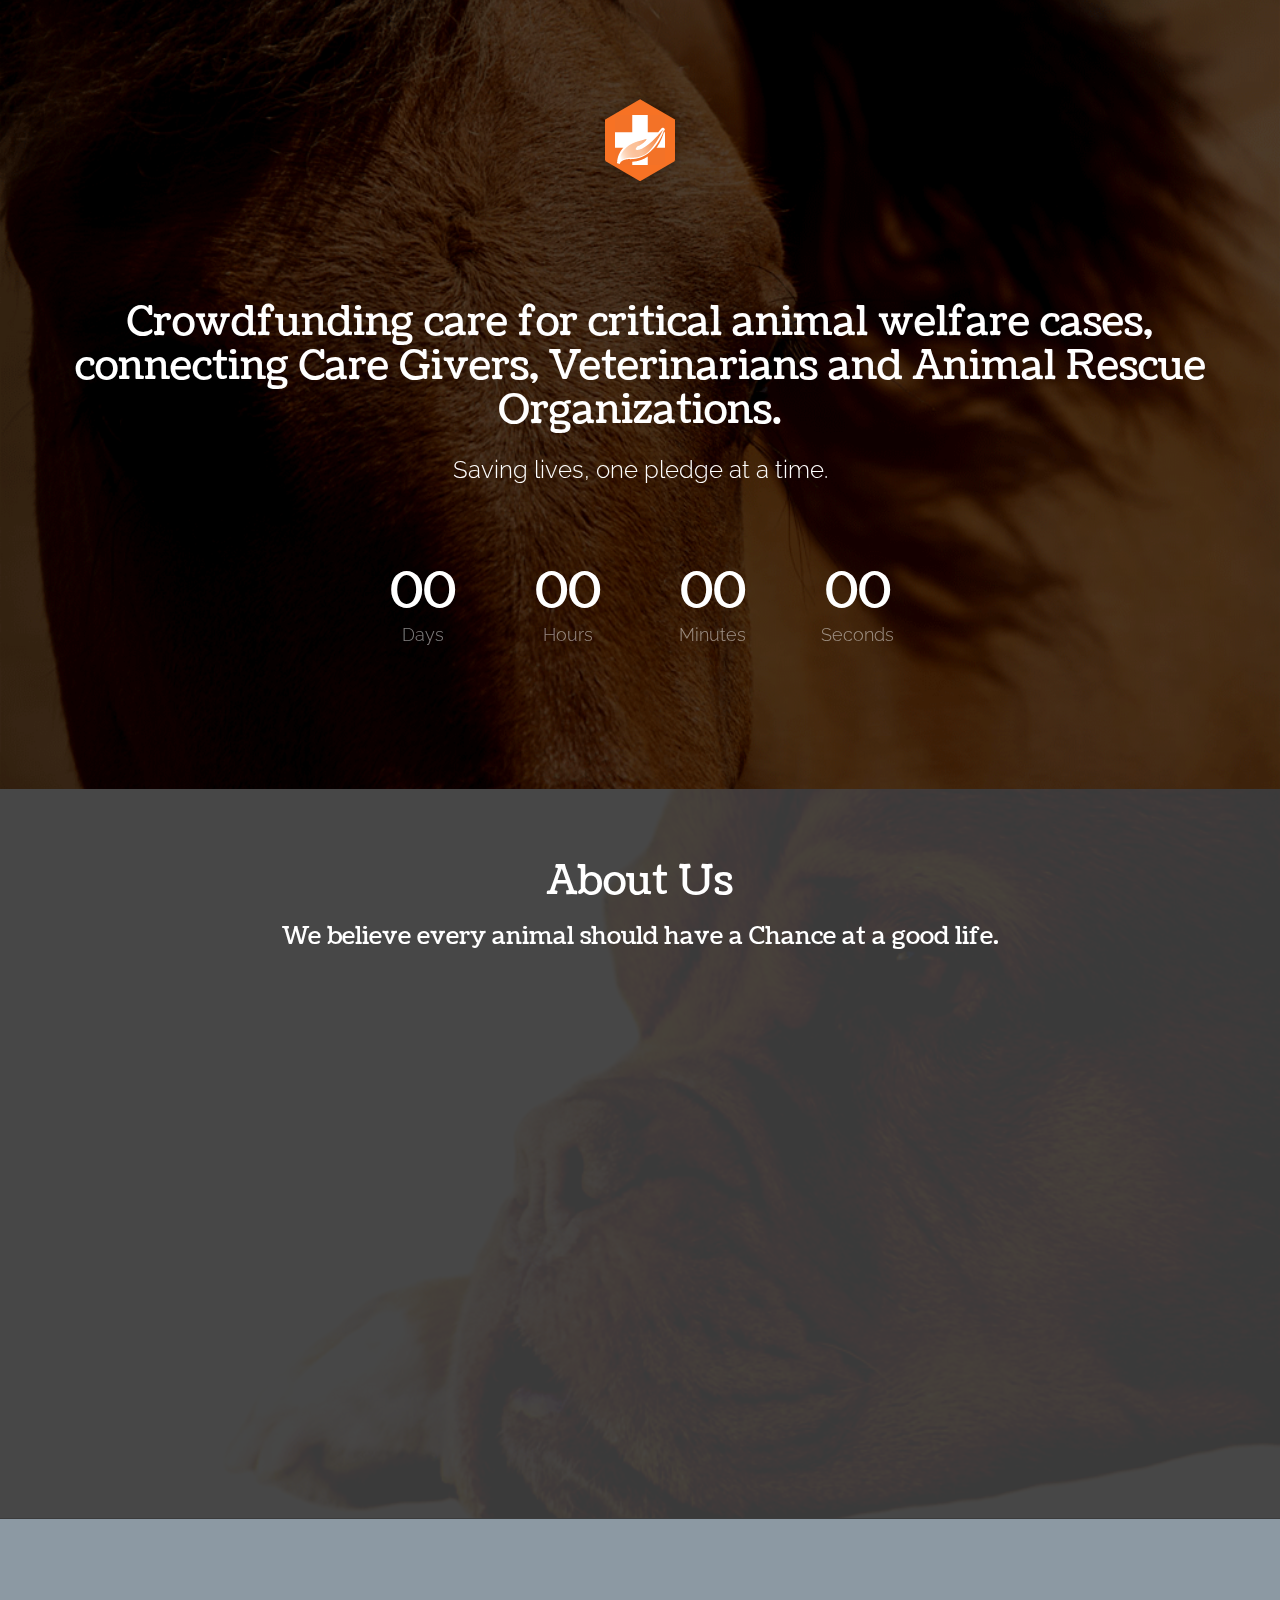
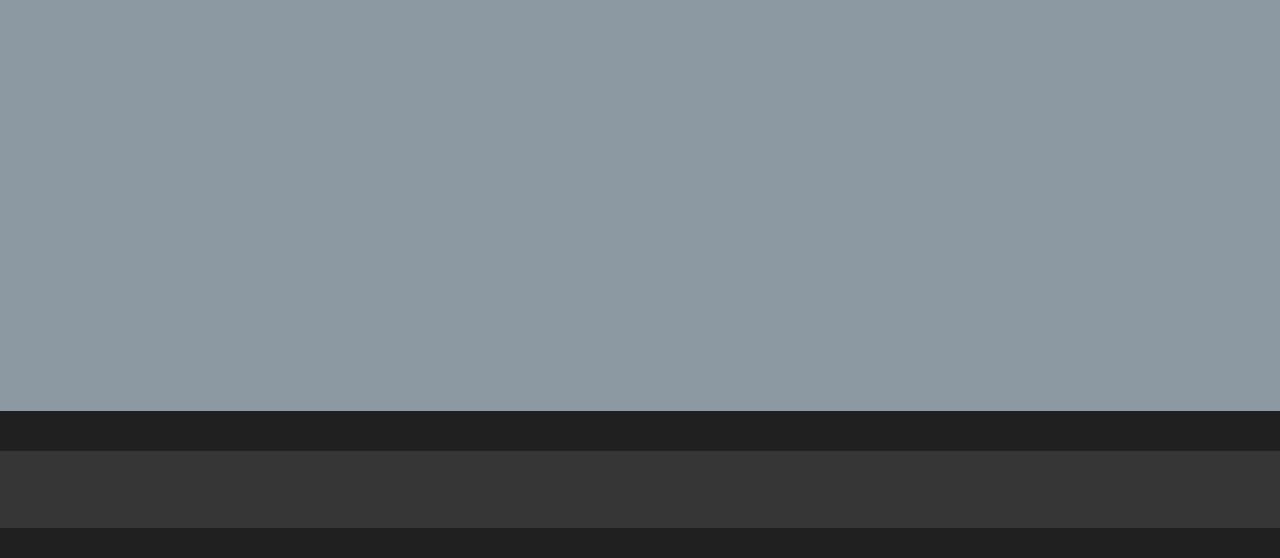
<file: index.html>
﻿<!doctype html>
<html lang="en">
<head>
    <meta charset="utf-8">
    <meta http-equiv="X-UA-Compatible" content="IE=edge">
    <meta name="viewport" content="width=device-width, initial-scale=1.0">
    <meta name="description" content="">
    <meta name="author" content="">
    <title>Save Chance!  Coming Soon...</title>
    <!-- Bootstrap Core CSS -->
    <link href="css/bootstrap.css" rel="stylesheet" />
    <!-- Google Web Fonts -->
    <link href='http://fonts.googleapis.com/css?family=Coustard' rel='stylesheet' type='text/css'>
    <link href='http://fonts.googleapis.com/css?family=Raleway:400,300' rel='stylesheet'
        type='text/css'>
    <link rel="stylesheet" href="https://maxcdn.bootstrapcdn.com/font-awesome/4.4.0/css/font-awesome.min.css">
    <link href="css/style.css" rel="stylesheet" />
    <!--[if lt IE 9]>
		<script src="js/ie8-responsive-file-warning.js"></script>
	<![endif]-->
    <!-- HTML5 Shim and Respond.js IE8 support of HTML5 elements and media queries -->
    <!-- WARNING: Respond.js doesn't work if you view the page via file:// -->
    <!--[if lt IE 9]>
      <script src="https://oss.maxcdn.com/libs/html5shiv/3.7.0/html5shiv.js"></script>
      <script src="https://oss.maxcdn.com/libs/respond.js/1.4.2/respond.min.js"></script>
    <![endif]-->
    <!-- Fav and touch icons -->
    <link rel="apple-touch-icon-precomposed" sizes="144x144" href="images/fav-144.png">
    <link rel="apple-touch-icon-precomposed" sizes="114x114" href="images/fav-114.png">
    <link rel="apple-touch-icon-precomposed" sizes="72x72" href="images/fav-72.png">
    <link rel="apple-touch-icon-precomposed" href="images/fav-57.png">
    <link rel="shortcut icon" href="images/fav.png">
</head>
<body >
    <!-- Preloader Starts -->
    <div class="loader">
    </div>
    <!-- Preloader Ends -->
    <!-- Header Section Starts -->
    <header id="header">
        <div class="header-overlay">
            <div class="container">
                <!-- Logo Starts -->
                <div data-scroll-reveal="enter top and move 50px over 1.2s" class="hexagon">
                    <span style="text-align: center;"><img style="position: relative; top:-5px;" src="images/icon_50.png" /></span>
                </div>
                <!-- Logo Ends -->
                <!-- Main Heading Starts -->
                <div class="main-head">
                    <h2 data-scroll-reveal="enter left and move 50px over 1.8s">
                        Crowdfunding care for critical animal welfare cases, connecting Care Givers, Veterinarians  and Animal Rescue Organizations.</h2>
                    <p data-scroll-reveal="enter right and move 50px over 2.0s">
                        Saving lives, one pledge at a time.</p>
                </div>
                <!-- Main Heading Ends -->
            </div>
            <!-- Countdown Area Starts -->
            <div id="countdown-area">
                <!-- Count Down Timer Starts -->
                <ul class="countdown">
                    <li><span data-scroll-reveal="enter bottom and move 20px over 1.2s" class="days">00</span>
                        <p data-scroll-reveal="enter top and move 20px over 1.4s" class="days_ref">
                            days</p>
                    </li>
                    <li><span data-scroll-reveal="enter bottom and move 20px over 1.6s" class="hours">00</span>
                        <p data-scroll-reveal="enter top and move 20px over 1.8s" class="hours_ref">
                            hours</p>
                    </li>
                    <li><span data-scroll-reveal="enter bottom and move 2px over 2.0s" class="minutes">00</span>
                        <p data-scroll-reveal="enter top and move 20px over 2.2s" class="minutes_ref">
                            minutes</p>
                    </li>
                    <li><span data-scroll-reveal="enter bottom and move 20px over 2.4s" class="seconds">00</span>
                        <p data-scroll-reveal="enter top and move 20px over 2.6s" class="seconds_ref">
                            seconds</p>
                    </li>
                </ul>
                <!-- Count Down Timer Ends -->
            </div>
            <!-- Countdown Area Ends -->
        </div>
    </header>
    <!-- Header Section Ends -->
    
    <!-- Services Section Starts -->
    <section id="services">
        <div class="services-overlay">
            <div class="container">
                <!-- Main Heading Starts -->
                <div class="main-head">
                    <h2 data-scroll-reveal="enter top and move 50px over 1.2s">About Us</h2>
					<h5 data-scroll-reveal="enter bottom and move 50px over 1.4s">
                        We believe every animal should have a Chance at a good life.</h5>
                    <br />
                    <p data-scroll-reveal="enter bottom and move 50px over 1.4s">
                        Our mission is to connect people who are willing to help animals in need get the resources they deserve.
                    </p>
                </div>
                <!-- Main Heading Ends -->
                <!-- Services List Starts -->
                <div id="services-blocks" class="row">
                    <div data-scroll-reveal="enter bottom and move 50px over 1.6s" class="col-lg-4 col-md-4 col-sm-12 col-xs-12 sblock">
                        <span class="fa fa-star-o"></span>
                        <h4>
                            Creative</h4>
                        <p>
                            Our crowdfunding platform is truly one of a kind.  We take time to verify the service professionals participating in our program.  You can trust that your donations are being well spent.
                        </p>
                    </div>
                    <div data-scroll-reveal="enter top and move 50px over 1.7s" class="col-lg-4 col-md-4 col-sm-12 col-xs-12 sblock">
                        <span class="fa fa-medkit"></span>
                        <h4>
                            Critical Care</h4>
                        <p>
                            Individuals can rapidly fund emergency care through any of our registered service providers in their local area.  We handle pledge aggregation and payments, allowing everyone to focus on what's most important. 
                        </p>
                    </div>
                    <div data-scroll-reveal="enter bottom and move 50px over 1.8s" class="col-lg-4 col-md-4 col-sm-12 col-xs-12 sblock">
                        <span class="fa fa-life-ring"></span>
                        <h4>
                            Rescue Friendly</h4>
                        <p>
                            501c3 animal rescue organizations are featured to receive the help they need to take on the most costly cases, knowing they'll have the financial backing they need to bring the animal back into adoptable health.
                        </p>
                    </div>
                </div>
                <!-- Services List Ends -->
            </div>
        </div>
    </section>
    <!-- Services Section Ends -->
    <!-- Contact Us Section Starts -->
    <section id="contact">
        <div class="container">
            <!-- Main Heading Starts -->
            <div class="main-head">
                <h2 data-scroll-reveal="enter top and move 50px over 1.2s" class="MT40">
                    Subscribe & Stay Updated</h2>
            </div>
            <!-- Main Heading Ends -->
            <!-- Form & Address Blocks Starts -->
            <div class="row">
                <!-- Contact Form Starts -->
                <div data-scroll-reveal="enter left and move 50px over 1.6s" id="contact-area" class="col-lg-6 col-md-6 col-sm-12 col-xs-12">
                    <form id="contact-form" class="contact-form" name="contact-form" method="post" action="Contact.aspx">
                    <div class="form-group">
                        <input type="text" name="name" class="form-control" required placeholder="Enter Your Name"/>
                    </div>
                    <div class="form-group">
                        <input type="email" name="email" class="form-control" required placeholder="Enter Your Email"/>
                    </div>
                    <div class="form-group">
                        <select name="type" class="form-control"placeholder="Select Your Provider Type">
                            <option>Veterinarian</option>
                            <option>501c3 Rescue</option>
                            <option>Trainer/Behaviorist/Specialist</option>
                            <option>Other Service Provider</option>
                            <option>Other Vendor</option>
                            <option>Other</option>
                        </select>
                    </div>
                    <div class="form-group">
                        <button type="submit" class="btn btn-info">Subscribe</button>
                    </div>
                    </form>
                </div>
                <!-- Contact Form Ends -->
                <!-- Contact Address Starts -->
                <div data-scroll-reveal="enter right and move 50px over 1.8s" class="col-lg-6 col-md-6 col-sm-12 col-xs-12">
                    <p>
                        If you are certified animal care provider (e.g. Veterinarian, Behaviorist, Trainer, etc.) or a 501c3 Non-Profit Animal Rescue Organization, we'd love to speak with you. 
                        Send us your name and email address, and we'll reach out to you, to more fully describe how you can help (there's no obligation, and all inquries will be treated confidentially).
                    </p>
                </div>
                <!-- Contact Address Ends -->
            </div>
            <!-- Form & Address Blocks Ends -->
        </div>
    </section>
    <!-- Contact Us Section Ends -->
    <!-- Footer Starts -->
    <footer id="footer">
        <div class="container">
            <!-- Copyright Starts -->
            <div data-scroll-reveal="enter bottom and move 50px over 1.2s">
                <p data-scroll-reveal="enter over 3.2s">
                    <a href="https://www.facebook.com/fsavingchance"><span class="fa fa-facebook-square" style="font-size:24pt;"></span></a>
                </p>
            </div>
            <!-- Copyright Ends -->
        </div>
    </footer>
    <!-- Footer Ends -->
    <!-- Bootstrap core JavaScript -->
    <script src="js/jquery-1.11.1.min.js" type="text/javascript"></script>
    <script src="js/bootstrap.min.js" type="text/javascript"></script>
    <script src="js/jquery.backstretch.min.js" type="text/javascript"></script>
    <script src="js/scrollReveal.js" type="text/javascript"></script>
    <script src="js/jquery.downCount.js" type="text/javascript"></script>
    <script src="js/custom.js" type="text/javascript"></script>
	
	
</body>
</html>
</file>
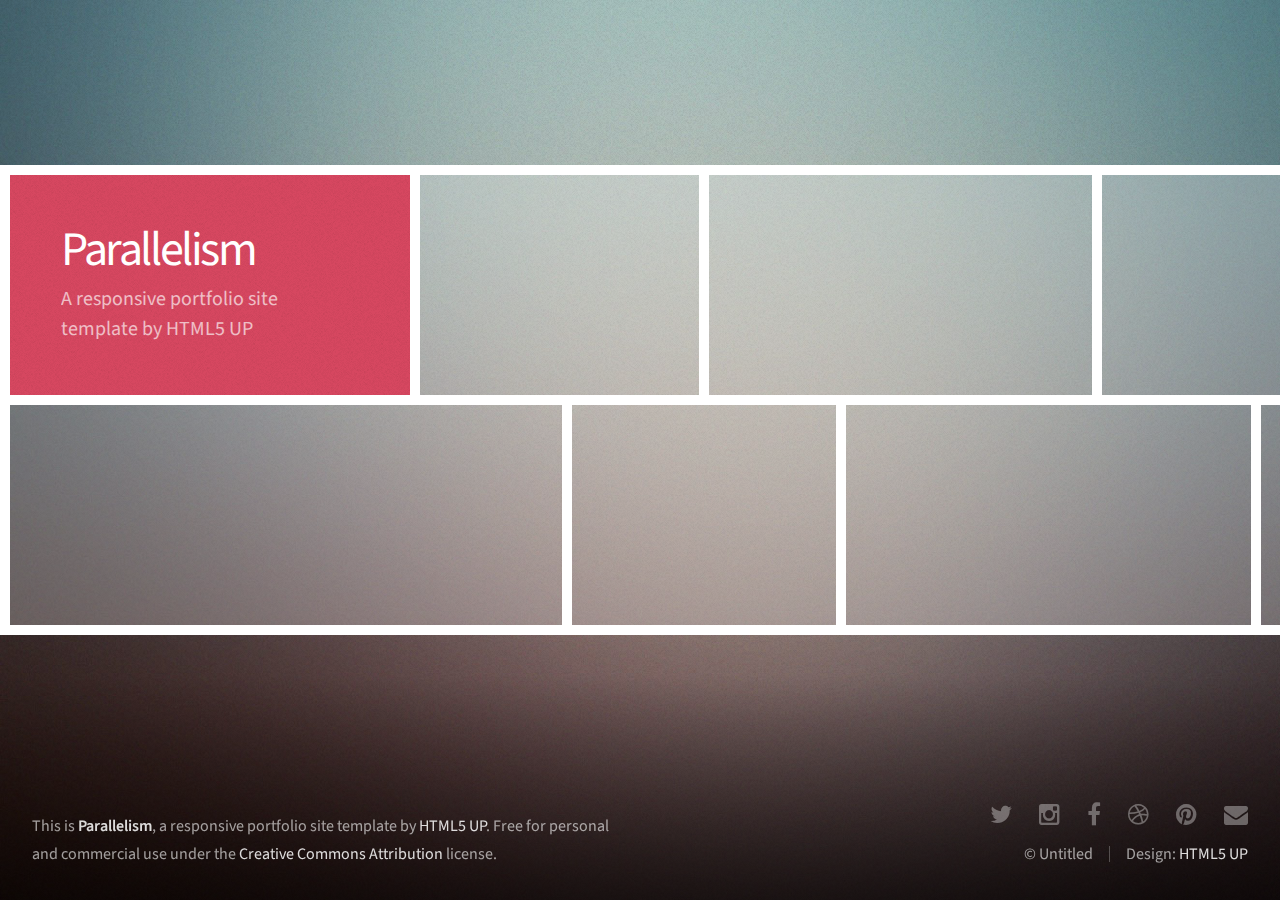
<file: Parallelism/index.html>
<!DOCTYPE HTML>
<!--
	Parallelism by HTML5 UP
	html5up.net | @n33co
	Free for personal and commercial use under the CCA 3.0 license (html5up.net/license)
-->
<html>
	<head>
		<title>Parallelism by HTML5 UP</title>
		<meta charset="utf-8" />
		<meta name="viewport" content="width=device-width, initial-scale=1" />
		<!--[if lte IE 8]><script src="assets/js/ie/html5shiv.js"></script><![endif]-->
		<link rel="stylesheet" href="assets/css/main.css" />
		<noscript><link rel="stylesheet" href="assets/css/noscript.css" /></noscript>
		<!--[if lte IE 8]><link rel="stylesheet" href="assets/css/ie8.css" /><![endif]-->
		<!--[if lte IE 9]><link rel="stylesheet" href="assets/css/ie9.css" /><![endif]-->
	</head>
	<body>

		<div id="wrapper">

			<div id="main">
				<div id="reel">

					<!-- Header Item -->

						<div id="header" class="item" data-width="400">
							<div class="inner">
								<h1>Parallelism</h1>
								<p>A responsive portfolio site<br />
								template by HTML5 UP</p>
							</div>
						</div>

					<!-- Thumb Items -->

						<article class="item thumb" data-width="282">
							<h2>You really got me</h2>
							<a href="images/fulls/01.jpg" class="image"><img src="images/thumbs/01.jpg" alt=""></a>
						</article>

						<article class="item thumb" data-width="384">
							<h2>Ad Infinitum</h2>
							<a href="images/fulls/02.jpg" class="image"><img src="images/thumbs/02.jpg" alt=""></a>
						</article>

						<article class="item thumb" data-width="274">
							<h2>Different.</h2>
							<a href="images/fulls/03.jpg" class="image"><img src="images/thumbs/03.jpg" alt=""></a>
						</article>

						<article class="item thumb" data-width="282">
							<h2>Elysium</h2>
							<a href="images/fulls/04.jpg" class="image"><img src="images/thumbs/04.jpg" alt=""></a>
						</article>

						<article class="item thumb" data-width="476">
							<h2>Kingdom of the Wind</h2>
							<a href="images/fulls/05.jpg" class="image"><img src="images/thumbs/05.jpg" alt=""></a>
						</article>

						<article class="item thumb" data-width="232">
							<h2>The Pursuit</h2>
							<a href="images/fulls/06.jpg" class="image"><img src="images/thumbs/06.jpg" alt=""></a>
						</article>

						<article class="item thumb" data-width="352">
							<h2>Boundless</h2>
							<a href="images/fulls/07.jpg" class="image"><img src="images/thumbs/07.jpg" alt=""></a>
						</article>

						<article class="item thumb" data-width="348">
							<h2>The Spectators</h2>
							<a href="images/fulls/08.jpg" class="image"><img src="images/thumbs/08.jpg" alt=""></a>
						</article>

					<!-- Filler Thumb Items (just for demonstration purposes) -->
						<article class="item thumb" data-width="476"><h2>Kingdom of the Wind</h2><a href="images/fulls/05.jpg" class="image"><img src="images/thumbs/05.jpg" alt=""></a></article>
						<article class="item thumb" data-width="232"><h2>The Pursuit</h2><a href="images/fulls/06.jpg" class="image"><img src="images/thumbs/06.jpg" alt=""></a></article>
						<article class="item thumb" data-width="352"><h2>Boundless</h2><a href="images/fulls/07.jpg" class="image"><img src="images/thumbs/07.jpg" alt=""></a></article>
						<article class="item thumb" data-width="348"><h2>The Spectators</h2><a href="images/fulls/08.jpg" class="image"><img src="images/thumbs/08.jpg" alt=""></a></article>
						<article class="item thumb" data-width="282"><h2>You really got me</h2><a href="images/fulls/01.jpg" class="image"><img src="images/thumbs/01.jpg" alt=""></a></article>
						<article class="item thumb" data-width="384"><h2>Ad Infinitum</h2><a href="images/fulls/02.jpg" class="image"><img src="images/thumbs/02.jpg" alt=""></a></article>
						<article class="item thumb" data-width="274"><h2>Different.</h2><a href="images/fulls/03.jpg" class="image"><img src="images/thumbs/03.jpg" alt=""></a></article>
						<article class="item thumb" data-width="282"><h2>Elysium</h2><a href="images/fulls/04.jpg" class="image"><img src="images/thumbs/04.jpg" alt=""></a></article>

				</div>
			</div>

			<div id="footer">
				<div class="left">
					<p>This is <strong>Parallelism</strong>, a responsive portfolio site template by <a href="http://html5up.net">HTML5 UP</a>. Free for personal<br />
					and commercial use under the <a href="http://html5up.net/license">Creative Commons Attribution</a> license.</p>
				</div>
				<div class="right">
					<ul class="contact">
						<li><a href="#" class="icon fa-twitter"><span class="label">Twitter</span></a></li>
						<li><a href="#" class="icon fa-instagram"><span class="label">Instagram</span></a></li>
						<li><a href="#" class="icon fa-facebook"><span class="label">Facebook</span></a></li>
						<li><a href="#" class="icon fa-dribbble"><span class="label">Dribbble</span></a></li>
						<li><a href="#" class="icon fa-pinterest"><span class="label">Pinterest</span></a></li>
						<li><a href="#" class="icon fa-envelope"><span class="label">Email</span></a></li>
					</ul>
					<ul class="copyright">
						<li>&copy; Untitled</li><li>Design: <a href="http://html5up.net">HTML5 UP</a></li>
					</ul>
				</div>
			</div>

		</div>

		<!-- Scripts -->
			<script src="assets/js/jquery.min.js"></script>
			<script src="assets/js/jquery.poptrox.min.js"></script>
			<script src="assets/js/skel.min.js"></script>
			<script src="assets/js/skel-viewport.min.js"></script>
			<script src="assets/js/util.js"></script>
			<!--[if lte IE 8]><script src="assets/js/ie/respond.min.js"></script><![endif]-->
			<script src="assets/js/main.js"></script>

	</body>
</html>
</file>
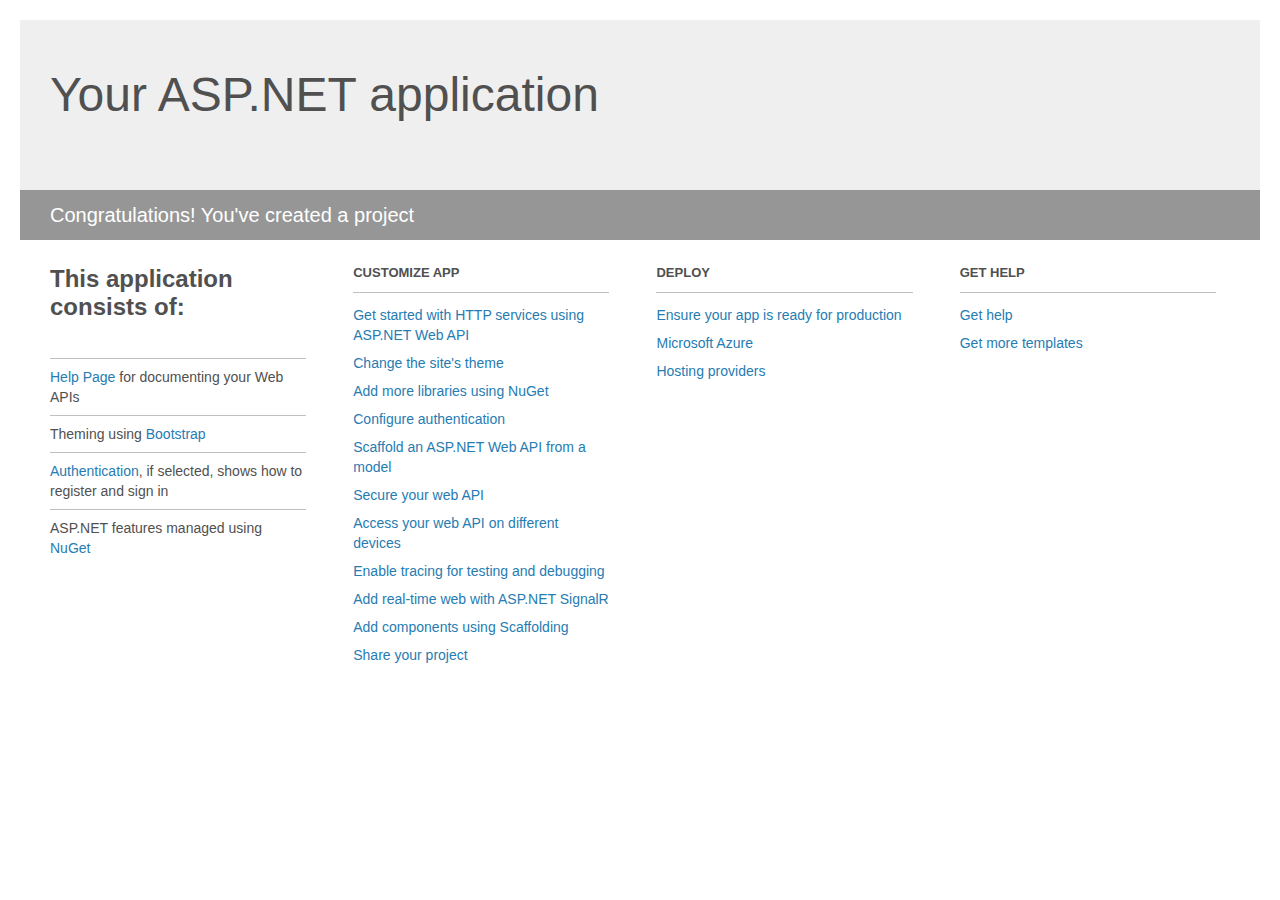
<file: Live/Project_Readme.html>
﻿<!DOCTYPE html>
<html lang="en">
<head>
    <meta charset="utf-8" />
    <title>Your ASP.NET application</title>
    <style>
        body {
            background: #fff;
            color: #505050;
            font: 14px 'Segoe UI', tahoma, arial, helvetica, sans-serif;
            margin: 20px;
            padding: 0;
        }

        #header {
            background: #efefef;
            padding: 0;
        }

        h1 {
            font-size: 48px;
            font-weight: normal;
            margin: 0;
            padding: 0 30px;
            line-height: 150px;
        }

        p {
            font-size: 20px;
            color: #fff;
            background: #969696;
            padding: 0 30px;
            line-height: 50px;
        }

        #main {
            padding: 5px 30px;
        }

        .section {
            width: 21.7%;
            float: left;
            margin: 0 0 0 4%;
        }

            .section h2 {
                font-size: 13px;
                text-transform: uppercase;
                margin: 0;
                border-bottom: 1px solid silver;
                padding-bottom: 12px;
                margin-bottom: 8px;
            }

            .section.first {
                margin-left: 0;
            }

                .section.first h2 {
                    font-size: 24px;
                    text-transform: none;
                    margin-bottom: 25px;
                    border: none;
                }

                .section.first li {
                    border-top: 1px solid silver;
                    padding: 8px 0;
                }

            .section.last {
                margin-right: 0;
            }

        ul {
            list-style: none;
            padding: 0;
            margin: 0;
            line-height: 20px;
        }

        li {
            padding: 4px 0;
        }

        a {
            color: #267cb2;
            text-decoration: none;
        }

            a:hover {
                text-decoration: underline;
            }
    </style>
</head>
<body>

    <div id="header">
        <h1>Your ASP.NET application</h1>
        <p>Congratulations! You've created a project</p>
    </div>

    <div id="main">
        <div class="section first">
            <h2>This application consists of:</h2>
            <ul>
                <li><a href="http://go.microsoft.com/fwlink/?LinkID=615543">Help Page</a> for documenting your Web APIs</li>
                <li>Theming using <a href="http://go.microsoft.com/fwlink/?LinkID=615519">Bootstrap</a></li>
                <li><a href="http://go.microsoft.com/fwlink/?LinkID=320957">Authentication</a>, if selected, shows how to register and sign in</li>
                <li>ASP.NET features managed using <a href="http://go.microsoft.com/fwlink/?LinkID=320958">NuGet</a></li>
            </ul>
        </div>

        <div class="section">
            <h2>Customize app</h2>
            <ul>
                <li><a href="http://go.microsoft.com/fwlink/?LinkID=320959">Get started with HTTP services using ASP.NET Web API</a></li>
                <li><a href="http://go.microsoft.com/fwlink/?LinkID=320960">Change the site's theme</a></li>
                <li><a href="http://go.microsoft.com/fwlink/?LinkID=320961">Add more libraries using NuGet</a></li>
                <li><a href="http://go.microsoft.com/fwlink/?LinkID=320962">Configure authentication</a></li>
                <li><a href="http://go.microsoft.com/fwlink/?LinkID=320963">Scaffold an ASP.NET Web API from a model</a></li>
                <li><a href="http://go.microsoft.com/fwlink/?LinkID=615545">Secure your web API</a></li>
                <li><a href="http://go.microsoft.com/fwlink/?LinkID=615544">Access your web API on different devices</a></li>
                <li><a href="http://go.microsoft.com/fwlink/?LinkID=615546">Enable tracing for testing and debugging</a></li>
                <li><a href="http://go.microsoft.com/fwlink/?LinkID=615530">Add real-time web with ASP.NET SignalR</a></li>
                <li><a href="http://go.microsoft.com/fwlink/?LinkID=615531">Add components using Scaffolding</a></li>
                <li><a href="http://go.microsoft.com/fwlink/?LinkID=615533">Share your project</a></li>
            </ul>
        </div>

        <div class="section">
            <h2>Deploy</h2>
            <ul>
                <li><a href="http://go.microsoft.com/fwlink/?LinkID=615534">Ensure your app is ready for production</a></li>
                <li><a href="http://go.microsoft.com/fwlink/?LinkID=615535">Microsoft Azure</a></li>
                <li><a href="http://go.microsoft.com/fwlink/?LinkID=615536">Hosting providers</a></li>
            </ul>
        </div>

        <div class="section last">
            <h2>Get help</h2>
            <ul>
                <li><a href="http://go.microsoft.com/fwlink/?LinkID=615537">Get help</a></li>
                <li><a href="http://go.microsoft.com/fwlink/?LinkID=615538">Get more templates</a></li>
            </ul>
        </div>
    </div>
</body>
</html>
</file>
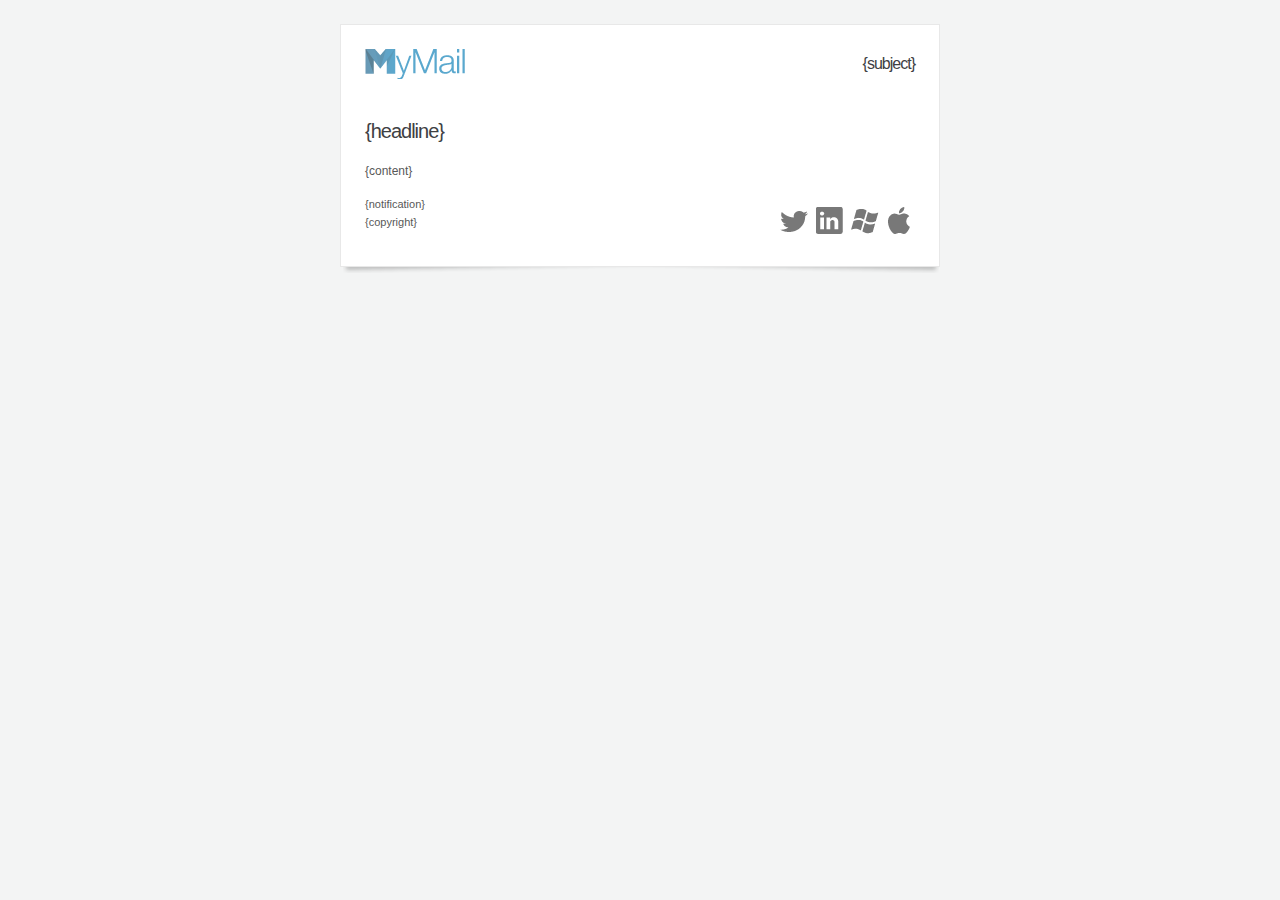
<file: js/myMail/templates/mymail/notification.html>
<!--

	Template Name: MyMail
	Template URI: http://rxa.li/mymail
	Description: This is the base Newsletter Template which is included in the <a href="http://rxa.li/mymail">MyMail Wordpress Plugin</a>. To get more visit <a href="http://rxa.li/mymailtemplates">rxa.li/mymailtemplates</a>
	Author: revaxarts
	Author URI: http://revaxarts-themes.com
	Version: 2.3

-->
<!DOCTYPE html PUBLIC "-//W3C//DTD XHTML 1.0 Strict//EN" "http://www.w3.org/TR/xhtml1/DTD/xhtml1-strict.dtd">
<html xmlns="http://www.w3.org/1999/xhtml">
<head>
<meta http-equiv="Content-Type" content="text/html; charset=utf-8" />
<meta name="viewport" content="width=device-width" />
<title>{subject}</title>
</head>
<body>

<style type="text/css">

	#outlook a{padding:0;}
	body{width:100% !important;-webkit-text-size-adjust:100%;-ms-text-size-adjust:100%;margin:0;padding:0;}
	.ExternalClass{width:100%;}
	.ExternalClass,.ExternalClass p,.ExternalClass span,.ExternalClass font,.ExternalClass td,.ExternalClass div{line-height:100%;}
	.bodytbl{margin:0;padding:0;width:100% !important;}
	img{outline:none;text-decoration:none;-ms-interpolation-mode:bicubic;display:block;}
	a img{border:none;}
	p{margin:1em 0;}
	
	table{border-collapse:collapse;mso-table-lspace:0pt;mso-table-rspace:0pt;}
	table td{border-collapse:collapse;}
	.o-fix table,.o-fix td{mso-table-lspace:0pt;mso-table-rspace:0pt;}
	
	body{background-color:#F3F4F4;}
	table{font-family:Helvetica,Arial,sans-serif;font-size:12px;color:#585858;}
	div{line-height:24px;color:#585858;}
	td,tr{padding:0;}
	ul{margin-top:24px;margin-bottom:24px;}
	li{line-height:24px;}
	
	a{color:#5ca8cd;text-decoration:none;padding:2px 0px;}
	a:link{color:#5ca8cd;}
	a:visited{color:#5ca8cd;}
	a:hover{color:#5ca8cd;}
	
	.h1 div{font-family:Helvetica,Arial,sans-serif;font-size:26px;letter-spacing:-1px;margin-bottom:16px;margin-top:2px;line-height:30px;}
	.h2 div{font-family:Helvetica,Arial,sans-serif;font-size:20px;letter-spacing:0;margin-top:2px;line-height:30px;}
	.h div{font-family:Helvetica,Arial,sans-serif;font-size:20px;letter-spacing:-1px;margin-bottom:16px;margin-top:4px;line-height:24px;}
	h1,h2,h3,h4,h5,h6,h1 div,h2 div,h3 div,h4 div,h5 div,h6 div,.h1,.h2,.h3,.h4,.h5,.h6,.h div,.h1 div,.h2 div,.h3 div,.h4 div,.h5 div,.h6 div,.h div{color:#3E4043;}
	h1 a,h2 a,h3 a,h4 a,h5 a,h6 a,h1 div a,h2 div a,h3 div a,h4 div a,h5 div a,h6 div a,.h1 a,.h2 a,.h3 a,.h4 a,.h5 a,.h6 a,.h div a,.h1 div a,.h2 div a,.h3 div a,.h4 div a,.h5 div a,.h6 div a,.h div a{color:#5ca8cd;}
	h1 a:active,h2 a:active,h3 a:active,h4 a:active,h5 a:active,h6 a:active{color:#3E4043 !important;}
	h1 a:visited,h2 a:visited,h3 a:visited,h4 a:visited,h5 a:visited,h6 a:visited{color:#3E4043 !important;}
	
	.wrap.header{border-top:1px solid #E8E8E8;}
	.wrap.footer{border-bottom:1px solid #E8E8E8;}
	.wrap.body,.wrap.header,.wrap.footer{background-color:#FFFFFF;border-right:1px solid #E8E8E8;border-left:1px solid #E8E8E8;}
	.padd{width:24px;}
	
	.small div{font-size:11px;line-height:18px;}
	.seperator{border-top:1px dotted #E1E1E1;}
	.btn{margin-top:10px;display:block;}
	.btn img,.social img{display:inline;}
	.subline div{line-height:18px;font-size:16px;color:#3E4043;letter-spacing:-1px;}
	div.preheader{line-height:0px;font-size:0px;height:0px;display:none !important;display:none;visibility:hidden;}
	
	@media only screen and (max-device-width: 480px) {
		body{-webkit-text-size-adjust:120% !important;-ms-text-size-adjust:120% !important;}
		table[class=bodytbl] .subline{float:left;}
		table[class=bodytbl] .padd{width:12px !important;}
		table[class=bodytbl] .wrap{width:470px !important;}
		table[class=bodytbl] .wrap table{width:100% !important;}
		table[class=bodytbl] .wrap img{max-width:100% !important;height:auto !important;}
		table[class=bodytbl] .wrap .m-100{width:100% !important;}
		table[class=bodytbl] .m-0{width:0;display:none;}
		table[class=bodytbl] .m-b{display:block;width:100% !important;}
		table[class=bodytbl] .m-b-b{margin-bottom:24px !important;}
		table[class=bodytbl] .m-1-2{max-width:264px !important;}
		table[class=bodytbl] .m-1-3{max-width:168px !important;}
		table[class=bodytbl] .m-1-4{max-width:120px !important;}
		table[class=bodytbl] .m-1-2 img{max-width:264px !important;}
		table[class=bodytbl] .m-1-3 img{max-width:168px !important;}
		table[class=bodytbl] .m-1-4 img{max-width:120px !important;}
	}
	
	@media only screen and (max-device-width: 320px) {
		table[class=bodytbl] .wrap{width:310px !important;}
	}
	
</style>
<table class="bodytbl" width="100%" cellspacing="0" cellpadding="0">
<tr>
	<td background="" align="center">
	
		<table width="600" cellspacing="0" cellpadding="0" class="wrap">
		<tr>
			<td height="24" align="center" valign="middle">
				<div class="preheader">{preheader}</div> <div class="small"><div data-editable="preintro"></div><a name="top"></a></div>
			</td>
		</tr>
		</table>
		
		<table width="600" cellspacing="0" cellpadding="0" class="wrap header">
		<tr><td height="24" colspan="3"></td></tr>
		<tr>
			<td width="24" class="padd">&nbsp;</td>
			<td valign="top" align="center">
				<table width="100%" cellpadding="0" cellspacing="0" class="o-fix">
				<tr>
					<td valign="top" align="left">
						<table width="168" cellpadding="0" cellspacing="0" align="left" class="m-b">
						<tr>
							<td class="small m-b" align="left" valign="middle">
									<img src="img/logo.png" alt="" title="" width="100" height="30" border="0" data-editable="Logo" />
							</td>
						</tr>
						</table>
						<table width="360" cellpadding="0" cellspacing="0" align="right" class="m-b">
						<tr>
							<td height="24" align="right" valign="bottom">
								<div class="subline"><div data-editable="Subline">{subject}</div></div>
							</td>
						</tr>
						</table>
					</td>
				</tr>
				</table>
			</td>
			<td width="24" class="padd">&nbsp;</td>
		</tr>
		<tr><td height="24" colspan="3"></td></tr>
		</table>

		
		<table width="600" cellspacing="0" cellpadding="0" class="wrap body">
		<tr><td height="12" colspan="3"></td></tr>
		<tr>
			<td width="24" class="padd">&nbsp;</td>
			<td valign="top" align="left">
		<!-- CONTENT start -->
						<div class="h"><div data-editable="Headline">{headline}</div></div>
						<div data-editable="Body" data-multi="true">{content}</div>
		<!-- CONTENT end -->
			</td>
			<td width="24" class="padd">&nbsp;</td>
		</tr>
		<tr><td height="12" colspan="3"></td></tr>
		</table>
		
		
		<table width="600" cellspacing="0" cellpadding="0" class="wrap footer">
		<tr>
			<td width="24" class="padd">&nbsp;</td>
			<td valign="top" align="center">
				<table width="100%" cellpadding="0" cellspacing="0" class="o-fix">
				<tr>
		<!-- CONTENT start -->
					<td valign="top" align="left">
						<table width="360" cellpadding="0" cellspacing="0" align="left">
						<tr>
							<td class="small m-b" align="left" valign="top">
								<div data-editable="CAN-SPAM">{notification}</div>
								<div data-editable="Copyright">{copyright}</div>
							</td>
						</tr>
						</table>
						<table width="168" cellpadding="0" cellspacing="0" align="right">
						<tr>
							<td class="small" align="right" valign="top">
							<div class="btn">
								<a href="https://twitter.com"><img src="img/social/dark/twitter.png" alt="" title="" width="32" height="32" border="0" data-editable="Social Media Button" /></a>
								<a href="https://linkedin.com"><img src="img/social/dark/linkedin.png" alt="" title="" width="32" height="32" border="0" data-editable="Social Media Button" /></a>
								<a href="http://windows.com"><img src="img/social/dark/windows.png" alt="" title="" width="32" height="32" border="0" data-editable="Social Media Button" /></a>
								<a href="http://apple.com"><img src="img/social/dark/apple.png" alt="" title="" width="32" height="32" border="0" data-editable="Social Media Button" /></a>
							</div>
							</td>
						</tr>
						</table>
					</td>
		<!-- CONTENT end -->
				</tr>
				</table>
			</td>
			<td width="24" class="padd">&nbsp;</td>
		</tr>
		<tr><td height="24" colspan="3"></td></tr>
		</table>
		<table cellpadding="0" cellspacing="0" class="wrap m-b-b">
			<tr><td valign="top"><img src="img/shadow.png" class="m-100" width="600" height="12" alt="" border="0" /></td></tr>
		</table>
<!--  Footer end -->

	
	</td>
</tr>
</table>
</body>
</html>
</file>
<file: css/style.css>
/* See Soon - Coming Soon/Under Construction Responsive Template
Author: EGrappler.com
Tags: Dark, coming soon, under construction, black, one column
*/

/* CSS - Cascading Style Sheet */
/* Palette color codes */
/* Palette URL: http://paletton.com/#uid=30m0m1krlu+0pGP7VGbfBox00fok9zmq00XC7gu85Sh800ack8Bnh00++4QvP5Pi006c1 */

/* Feel free to copy&paste color codes to your application */


/* As hex codes */

.color-primary-0 { color: #F77224 }	/* Main Primary color */
.color-primary-1 { color: #FFFDFC }
.color-primary-2 { color: #FFD7C0 }
.color-primary-3 { color: #C38864 }
.color-primary-4 { color: #7B7B7B }

.color-secondary-1-0 { color: #648F64 }	/* Main Secondary color (1) */
.color-secondary-1-1 { color: #FAFAFA }
.color-secondary-1-2 { color: #95C095 }
.color-secondary-1-3 { color: #596D59 }
.color-secondary-1-4 { color: #414141 }

.color-secondary-2-0 { color: #596B77 }	/* Main Secondary color (2) */
.color-secondary-2-1 { color: #FFFFFF }
.color-secondary-2-2 { color: #8C99A3 }
.color-secondary-2-3 { color: #4C565C }
.color-secondary-2-4 { color: #3D3D3D }



/* As RGBa codes */

.rgba-primary-0 { color: rgba(247,114, 36,1) }	/* Main Primary color */
.rgba-primary-1 { color: rgba(255,253,252,1) }
.rgba-primary-2 { color: rgba(255,215,192,1) }
.rgba-primary-3 { color: rgba(195,136,100,1) }
.rgba-primary-4 { color: rgba(123,123,123,1) }

.rgba-secondary-1-0 { color: rgba(100,143,100,1) }	/* Main Secondary color (1) */
.rgba-secondary-1-1 { color: rgba(250,250,250,1) }
.rgba-secondary-1-2 { color: rgba(149,192,149,1) }
.rgba-secondary-1-3 { color: rgba( 89,109, 89,1) }
.rgba-secondary-1-4 { color: rgba( 65, 65, 65,1) }

.rgba-secondary-2-0 { color: rgba( 89,107,119,1) }	/* Main Secondary color (2) */
.rgba-secondary-2-1 { color: rgba(255,255,255,1) }
.rgba-secondary-2-2 { color: rgba(140,153,163,1) }
.rgba-secondary-2-3 { color: rgba( 76, 86, 92,1) }
.rgba-secondary-2-4 { color: rgba( 61, 61, 61,1) }



/* Generated by Paletton.com © 2002-2014 */
/* http://paletton.com */

body{
	background:#202020;
	color:#fff;
	font:18px/28px 'Raleway', sans-serif;
	font-weight:300;
}

/* General  */

a, a:hover, a:focus{
	color:#fff;
}
a:hover{
}
a:focus{
	outline:none;
}
h1, h2, h3, h4, h5, h6{
	font-family:'Coustard', sans-serif;
	margin:0;
	padding:0;
	font-weight:300;
}
h1{
	font-size:72px;
}
h2{
	font-size:40px;
}
h3{
	font-size:36px;
}
h4{
	font-size:30px;
}
h5{
	font-size:24px;
}
h6{
	font-size:18px;
}


.loader {
	position:fixed;
	left:0;
	top:0;
	width:100%;
	height:100%;
	z-index:9999;
	background:#000 url(../images/loader.gif) 50% 50% no-repeat;
}

/* Header  */

#header{
}
	.header-overlay{
		background:rgba(0, 0, 0, 0.7);
		padding:30px 0;		
	}
	 
.hexagon {
  position: relative;
  width: 70px; 
  height: 40.41px;
  background-color: #f77224;/* #05c3f9; */
  margin: 90px auto 140px auto;
  box-shadow: 0 0 10px rgba(0,0,0,0.35);
}

.hexagon:before,
.hexagon:after {
  content: "";
  position: absolute;
  z-index: 1;
  width: 49.50px;
  height: 49.50px;
  -webkit-transform: scaleY(0.5774) rotate(-45deg);
  -ms-transform: scaleY(0.5774) rotate(-45deg);
  transform: scaleY(0.5774) rotate(-45deg);
  background-color: inherit;
  left: 10.2513px;
  box-shadow: 0 0 10px rgba(0,0,0,0.35);
}

.hexagon:before {
  top: -24.7487px;
}

.hexagon:after {
  bottom: -24.7487px;
}

/*cover up extra shadows*/
.hexagon span {
  display: block;
  position: absolute;
  top:0px;
  left: 0;
  width:70px;
  height:40.4145px;
  z-index: 2;
  background: inherit;
}

	.logo{
		text-align:center;
		padding:30px 0;
		background:#05c3f9;
		width:12%;
		margin:0 auto;
	}
.hexagon i { font-size: 50px;
color: #fff;
position: absolute;
left: 35%;
z-index: 10;
top: -13%; }
	#header .main-head h2, #header .main-head h4{
		font-weight:300;
	}
	#header .main-head h4{
		line-height:40px;
	}
	
/* Countdown  */	
	
	#countdown-area{
		
		padding:40px 0;
		margin:0 0 40px;
	}
		ul.countdown{
			list-style:none;
			margin:0;
			padding:0;
			display:block;
			text-align:center;
		}
			ul.countdown li{
				display:inline-block;
				margin:0 20px;
				padding:0;
			}
				ul.countdown li span{
					font-family:'Coustard', sans-serif;
					width:100px;
					display:block;
					font-size:48px;
				}
			ul.countdown li.seperator{
				font-size:80px;
				line-height:70px;
				vertical-align:top;
			}
				ul.countdown li p{
					color: rgba(255,255,255,0.5);
					font-size: 18px;
					text-transform:capitalize;
					margin:0;
					padding:15px 0 30px 0;
				}
				

/* Main Heading Style Starts */

	.main-head{
		text-align:center;
		padding:0 0 40px;
	}
		.main-head h2, .main-head p{
		}
		.main-head h2{
			padding:0 0 20px;
		}
		.main-head p{
			font-size:24px;
			line-height:36px;
		}
		

/* Services */

#services{
}
.sblock{border:1px solid transparent; -webkit-transition: all 0.5s ease;
					   -moz-transition: all 0.5s ease;
					     -o-transition: all 0.5s ease;
					       }
/*.sblock:hover { border:1px solid rgba(5, 195, 249, 0.5); background:rgba(5, 195, 249, 0.5); }*/
.sblock:hover { border:1px solid rgba(247, 114, 36, 1); background:rgba(247, 114, 36, 1); }

#services p { font-size:16px; }
	.services-overlay{
		/*background:rgba(0, 13, 0, 0.9);*/
        background:rgba(61,61,61,0.95);
		padding:70px 0;
	}
	#services-blocks{
	}
		#services-blocks div{
			text-align:center;
			padding:20px 20px 30px 20px;
		}
			#services-blocks div span.fa{
				
				width:110px;
				height:110px;
				line-height:110px;
				font-size:60px;
				
				color:rgba(255,255,255,1);
				-webkit-border-radius:50%;
				   -moz-border-radius:50%;
						border-radius:50%;
			}
			#services-blocks h4{
				padding:20px 0;
			}

/* Contact  */

input { border: 1px solid #fff !important; -webkit-box-shadow: none !important;
box-shadow: none !important; }
#contact{
	background:#8c99a3;
	padding:50px 0;
}	
.MT40 { margin-top:40px;}
#contact p { font-size:16px;}
	#contact-area{
	}
		#contact-area h3{
			padding:0 0 38px 0;
		}
		#contact-form{
		}
			#contact-form .form-group{
				margin:0 0 20px;
			}
				#contact-form .form-control{
					
					font-size:16px;
					font-weight:400;
					-webkit-border-radius:5px;
					   -moz-border-radius:5px;
					        border-radius:5px;
					
				}
				#contact-form .form-control:focus{
					border-color:#fff;
				}
				#contact-form input.form-control{
					height:40px;
					line-height:40px !important;
					padding:3px 20px 0;
				}
				
				
		

/* Footer  */

#footer{
	padding:10px 0;
	margin-top:40px;
	font-size:13px;
	text-align:center;
	background:rgba(255,255,255,0.1)
}

#footer p {margin:10px; }
	
	
	/* Responsive */
	
	
		
/* Contact Style Starts */

	#contact h3, .address, #contact-form .form-group{
		text-align:center;
	}
	#contact-area{
		padding-bottom:20px;
	}
	
}



@media (max-width: 767px) {

/* Countdown Style Starts */

	ul.countdown li{
		display:inline-block;
		margin:5px;
		padding:0;
	}
		ul.countdown li span{
			width:100px;
			height:100px;
			display:block;
			font-size:48px;
			font-weight:300;
			line-height:100px;
			border:2px solid #fff;
			-webkit-border-radius:50%;
			   -moz-border-radius:50%;
					border-radius:50%;
		}
		ul.countdown li p{
			padding:15px 0;
		}

/* Contact Style Starts */

	#contact h3, .address, #contact-form .form-group{
		text-align:center;
	}
	#contact-area{
		padding-bottom:20px;
	}

/* Footer Style Starts */

	#footer ul.sm-links li a span{
		width:45px;
		height:45px;
		line-height:42px;
		font-size:20px;
	}
	.copyright{
		font-size:16px;
	}
	
}

.btn-info{
    background-color: #648F64;
    border-color: #596D59;
}
</file>
<file: Parallelism/assets/css/noscript.css>
/*
	Parallelism by HTML5 UP
	html5up.net | @n33co
	Free for personal and commercial use under the CCA 3.0 license (html5up.net/license)
*/

/* Reel */

	#reel {
		opacity: 1;
	}
</file>
<file: Parallelism/assets/css/ie8.css>
/*
	Parallelism by HTML5 UP
	html5up.net | @n33co
	Free for personal and commercial use under the CCA 3.0 license (html5up.net/license)
*/

/* Basic */

	body {
		background-image: url("../../images/bg.jpg");
		background-size: cover;
		-ms-behavior: url("assets/js/ie/backgroundsize.min.htc");
	}
</file>
<file: Parallelism/assets/css/ie9.css>
/*
	Parallelism by HTML5 UP
	html5up.net | @n33co
	Free for personal and commercial use under the CCA 3.0 license (html5up.net/license)
*/

/* Basic */

	body {
		background-image: url("../../images/bg.jpg");
		background-size: cover;
	}
</file>
<file: Parallelism/assets/css/main.css>
@import url("http://fonts.googleapis.com/css?family=Source+Sans+Pro:400,600");
@import url("font-awesome.min.css");

/*
	Parallelism by HTML5 UP
	html5up.net | @n33co
	Free for personal and commercial use under the CCA 3.0 license (html5up.net/license)
*/

/* Reset */

	html, body, div, span, applet, object, iframe, h1, h2, h3, h4, h5, h6, p, blockquote, pre, a, abbr, acronym, address, big, cite, code, del, dfn, em, img, ins, kbd, q, s, samp, small, strike, strong, sub, sup, tt, var, b, u, i, center, dl, dt, dd, ol, ul, li, fieldset, form, label, legend, table, caption, tbody, tfoot, thead, tr, th, td, article, aside, canvas, details, embed, figure, figcaption, footer, header, hgroup, menu, nav, output, ruby, section, summary, time, mark, audio, video {
		margin: 0;
		padding: 0;
		border: 0;
		font-size: 100%;
		font: inherit;
		vertical-align: baseline;
	}

	article, aside, details, figcaption, figure, footer, header, hgroup, menu, nav, section {
		display: block;
	}

	body {
		line-height: 1;
	}

	ol, ul {
		list-style: none;
	}

	blockquote, q {
		quotes: none;
	}

	blockquote:before, blockquote:after, q:before, q:after {
		content: '';
		content: none;
	}

	table {
		border-collapse: collapse;
		border-spacing: 0;
	}

	body {
		-webkit-text-size-adjust: none;
	}

/* Box Model */

	*, *:before, *:after {
		-moz-box-sizing: border-box;
		-webkit-box-sizing: border-box;
		box-sizing: border-box;
	}

/* Basic */

	body {
		position: relative;
		background-color: #12151D;
		color: #999;
		color: rgba(255, 255, 255, 0.6);
		font-family: 'Source Sans Pro';
		font-weight: 400;
	}

		body.is-loading *, body.is-loading *:before, body.is-loading *:after {
			-moz-animation: none !important;
			-webkit-animation: none !important;
			-ms-animation: none !important;
			animation: none !important;
			-moz-transition: none !important;
			-webkit-transition: none !important;
			-ms-transition: none !important;
			transition: none !important;
		}

	a {
		color: #fff;
		color: rgba(255, 255, 255, 0.85);
		text-decoration: none;
		-moz-transition: color 0.25s ease-in-out;
		-webkit-transition: color 0.25s ease-in-out;
		-ms-transition: color 0.25s ease-in-out;
		transition: color 0.25s ease-in-out;
	}

		a:hover {
			color: #d64760;
		}

	h1, h2, h3, h4, h5, h6 {
		font-weight: 400;
		color: #fff;
		letter-spacing: -0.05em;
	}

	strong, b {
		color: #fff;
		color: rgba(255, 255, 255, 0.85);
		font-weight: 600;
	}

/* List */

	ul.contact {
		cursor: default;
		margin: 0 0 1em 0;
	}

		ul.contact li {
			display: inline-block;
			font-size: 1.5em;
		}

			ul.contact li span {
				display: none;
			}

			ul.contact li a {
				opacity: 0.35;
				color: #fff;
				-moz-transition: opacity 0.25s ease-in-out;
				-webkit-transition: opacity 0.25s ease-in-out;
				-ms-transition: opacity 0.25s ease-in-out;
				transition: opacity 0.25s ease-in-out;
			}

				ul.contact li a:hover {
					opacity: 1.0;
				}

/* Item */

	.item.thumb {
		display: block;
		position: relative;
		background: #1a1f2c;
		background: rgba(255, 255, 255, 0.25);
		cursor: default;
	}

		.item.thumb h2 {
			position: absolute;
			bottom: 0;
			left: 0;
			background: #1a1f2c;
			background: rgba(18, 21, 29, 0.85);
			width: 100%;
			padding: 1em;
			font-weight: 400;
			line-height: 1em;
			z-index: 2;
		}

		.item.thumb img {
			display: block;
			z-index: 1;
		}

/* Icons */

	.icon {
		position: relative;
		text-decoration: none;
	}

		.icon:before {
			-moz-osx-font-smoothing: grayscale;
			-webkit-font-smoothing: antialiased;
			font-family: FontAwesome;
			font-style: normal;
			font-weight: normal;
			text-transform: none !important;
		}

		.icon > .label {
			display: none;
		}

/* Wrapper */

	#wrapper {
		position: relative;
		z-index: 1;
	}

/* Main */

/* Header */

	#header {
		position: relative;
		background: #d64760 url("images/overlay.png");
		color: #fff;
		cursor: default;
	}

		#header p {
			opacity: 0.65;
		}

/* Desktop */

	@media screen and (min-width: 737px) {

		/* Basic */

			html {
				height: 100%;
			}

			body {
				background-image: url("images/overlay.png"), -moz-linear-gradient(top, rgba(0, 0, 0, 0) 75%, rgba(0, 0, 0, 0.65)), url("../../images/bg.jpg");
				background-image: url("images/overlay.png"), -webkit-linear-gradient(top, rgba(0, 0, 0, 0) 75%, rgba(0, 0, 0, 0.65)), url("../../images/bg.jpg");
				background-image: url("images/overlay.png"), -ms-linear-gradient(top, rgba(0, 0, 0, 0) 75%, rgba(0, 0, 0, 0.65)), url("../../images/bg.jpg");
				background-image: url("images/overlay.png"), linear-gradient(top, rgba(0, 0, 0, 0) 75%, rgba(0, 0, 0, 0.65)), url("../../images/bg.jpg");
				background-position: top left, bottom left, auto;
				background-size: auto, 100% 100%, cover;
				background-repeat: repeat, no-repeat, auto;
				padding: 0;
				font-size: 12pt;
				line-height: 1.75em;
				height: 100%;
				min-height: 450px;
				min-width: 1000px;
			}

		/* List */

			ul.contact {
				margin-bottom: 0.5em;
			}

				ul.contact li {
					margin-left: 1em;
				}

		/* Wrapper */

			#wrapper {
				height: 100%;
				overflow: hidden;
				-moz-transition: -moz-filter 0.25s ease-in-out;
				-webkit-transition: -webkit-filter 0.25s ease-in-out;
				-ms-transition: -ms-filter 0.25s ease-in-out;
				transition: filter 0.25s ease-in-out;
			}

				#wrapper.overlayed {
					-moz-filter: blur(3px);
					-webkit-filter: blur(3px);
					-ms-filter: blur(3px);
					filter: blur(3px);
				}

		/* Main */

			#main {
				width: 100%;
				position: absolute;
			}

		/* Reel */

			#reel {
				position: relative;
				opacity: 0;
			}

				#reel .item {
					display: block;
					float: left;
					position: relative;
					overflow: hidden;
				}

		/* Header */

			#header {
				padding: 2em 3em;
				xmin-height: 212px;
				vertical-align: middle;
			}

				#header:before {
					content: '';
					display: inline-block;
					height: 100%;
					vertical-align: middle;
				}

				#header .inner {
					display: inline-block;
					vertical-align: middle;
				}

				#header h1 {
					font-size: 3em;
					line-height: 1em;
				}

				#header p {
					font-size: 1.25em;
					line-height: 1.5em;
					margin: 0.5em 0 0 0;
				}

		/* Footer */

			#footer {
				position: fixed;
				bottom: 0;
				left: 0;
				width: 100%;
				overflow: hidden;
			}

				#footer h2 {
					font-size: 2.25em;
					margin: 0 0 1em 0;
				}

				#footer .left {
					padding: 2em;
					text-align: left;
				}

				#footer .right {
					position: absolute;
					bottom: 0;
					right: 0;
					padding: 2em;
					text-align: right;
				}

				#footer .copyright li {
					display: inline-block;
					margin-left: 1em;
					padding-left: 1em;
					border-left: solid 1px #333;
					border-left-color: rgba(255, 255, 255, 0.25);
					line-height: 1em;
				}

					#footer .copyright li:first-child {
						border-left: 0;
						margin-left: 0;
						padding-left: 0;
					}

		/* Popup */

			.poptrox-popup {
				background: #1a1f2c;
				background: rgba(18, 21, 29, 0.9);
				box-shadow: 0px 0px 0px 10px #fff, 0px 10px 60px 10px rgba(8, 11, 19, 0.55);
				cursor: default;
			}

				.poptrox-popup .loader {
					display: block;
					width: 48px;
					height: 48px;
					position: absolute;
					top: 50%;
					left: 50%;
					margin: -24px 0 0 -24px;
					background: url("images/loader.gif");
					opacity: 0.25;
				}

				.poptrox-popup .caption {
					position: absolute;
					bottom: 0;
					left: 0;
					background: #1a1f2c;
					background: rgba(18, 21, 29, 0.85);
					display: block;
					width: 100%;
					line-height: 75px;
					text-align: center;
					font-size: 1.25em;
					color: #fff;
				}

				.poptrox-popup .nav-next, .poptrox-popup .nav-previous, .poptrox-popup .closer {
					text-decoration: none;
					font-weight: normal;
					font-style: normal;
					-moz-transition: opacity 0.25s ease-in-out;
					-webkit-transition: opacity 0.25s ease-in-out;
					-ms-transition: opacity 0.25s ease-in-out;
					transition: opacity 0.25s ease-in-out;
					opacity: 0.35;
				}

					.poptrox-popup .nav-next:hover, .poptrox-popup .nav-previous:hover, .poptrox-popup .closer:hover {
						opacity: 1.0;
					}

				.poptrox-popup .nav-next, .poptrox-popup .nav-previous {
					-moz-osx-font-smoothing: grayscale;
					-webkit-font-smoothing: antialiased;
					font-family: FontAwesome;
					font-style: normal;
					font-weight: normal;
					text-transform: none !important;
					width: 150px;
					height: 75px;
					position: absolute;
					bottom: 0;
					cursor: pointer;
					font-size: 3em;
					line-height: 75px;
				}

				.poptrox-popup .nav-next {
					right: 0;
					text-align: right;
					padding-right: 30px;
				}

					.poptrox-popup .nav-next:before {
						content: '\f105';
					}

				.poptrox-popup .nav-previous {
					left: 0;
					text-align: left;
					padding-left: 30px;
				}

					.poptrox-popup .nav-previous:before {
						content: '\f104';
					}

				.poptrox-popup .closer {
					width: 35px;
					height: 35px;
					font-size: 2em;
					line-height: 35px;
					text-align: center;
					position: absolute;
					top: -70px;
					right: -70px;
					cursor: pointer;
					border-radius: 40px;
					box-shadow: 0px 0px 0px 1px #fff;
				}

					.poptrox-popup .closer:before {
						content: "\00d7";
					}

	}

/* Mobile */

	@media screen and (max-width: 736px) {

		/* Basic */

			body {
				font-size: 12pt;
				line-height: 1.75em;
			}

		/* List */

			ul.contact li {
				margin: 0 0.35em 0 0.35em;
			}

		/* Item */

			.item {
				border: 0;
			}

				.item.thumb {
					width: 50%;
					float: left;
					height: 9em;
					position: relative;
				}

					.item.thumb h2 {
						display: none;
					}

					.item.thumb a {
						position: absolute;
						left: 0;
						top: 0;
						width: 100%;
						height: 100%;
					}

					.item.thumb img {
						display: none;
					}

		/* Wrapper */

			#wrapper.overlayed {
				-moz-filter: blur(1px);
				-webkit-filter: blur(1px);
				-ms-filter: blur(1px);
				filter: blur(1px);
			}

		/* Header */

			#header {
				padding: 2.5em 1.5em;
				text-align: center;
			}

				#header h1 {
					font-size: 2em;
				}

				#header p {
					font-size: 1em;
					line-height: 1.5em;
					margin: 0.75em 0 0 0;
				}

		/* Main */

			#main {
				overflow: hidden;
			}

		/* Footer */

			#footer {
				padding: 4em 1em;
				text-align: center;
			}

				#footer br {
					display: none;
				}

				#footer .right {
					border-top: solid 1px rgba(255, 255, 255, 0.1);
					margin: 4em 0 0 0;
					padding: 4em 0 0 0;
				}

				#footer .copyright {
					margin: 2em 0 0 0;
				}

		/* Popup */

			.poptrox-popup {
				background: #0a0f1c;
				box-shadow: 0px 0px 30px 10px rgba(8, 11, 19, 0.85);
				border: solid 2.5px #fff;
				-moz-box-sizing: content-box;
				-webkit-box-sizing: content-box;
				-ms-box-sizing: content-box;
				box-sizing: content-box;
			}

	}
</file>
